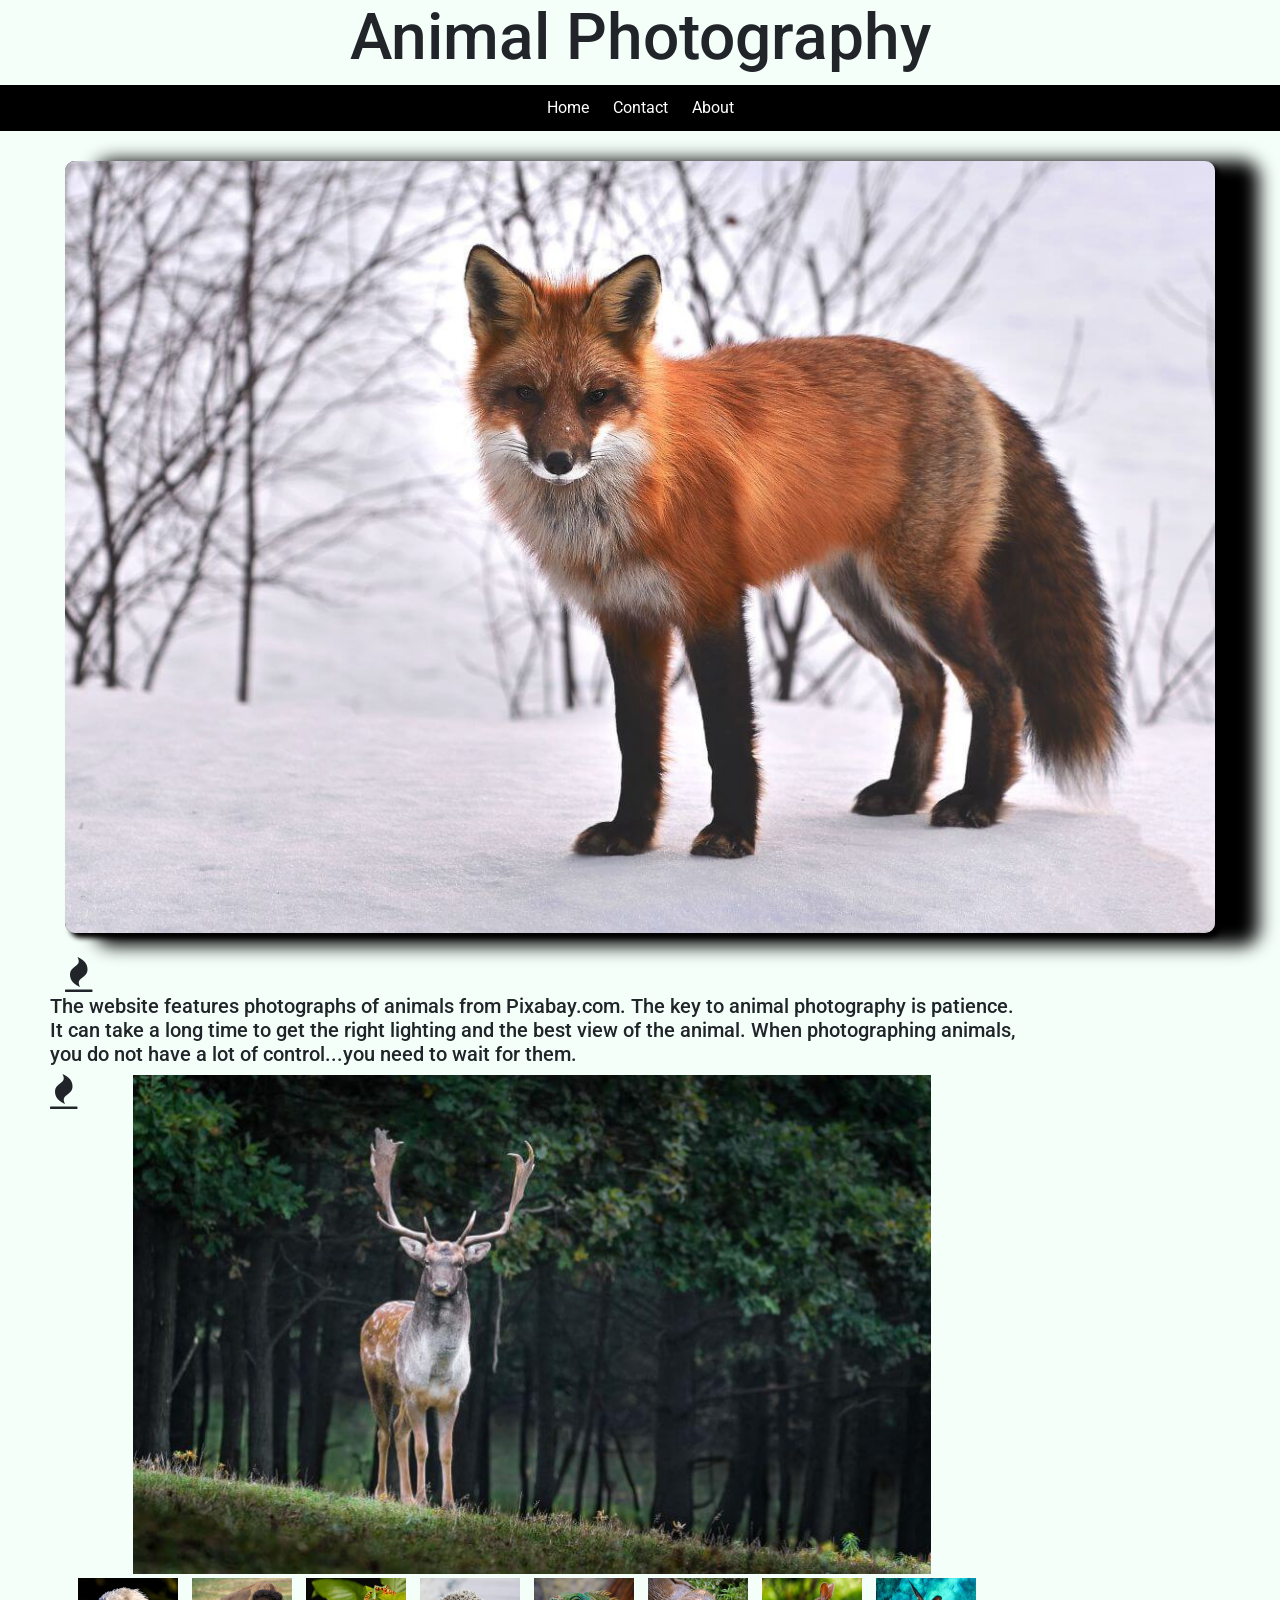
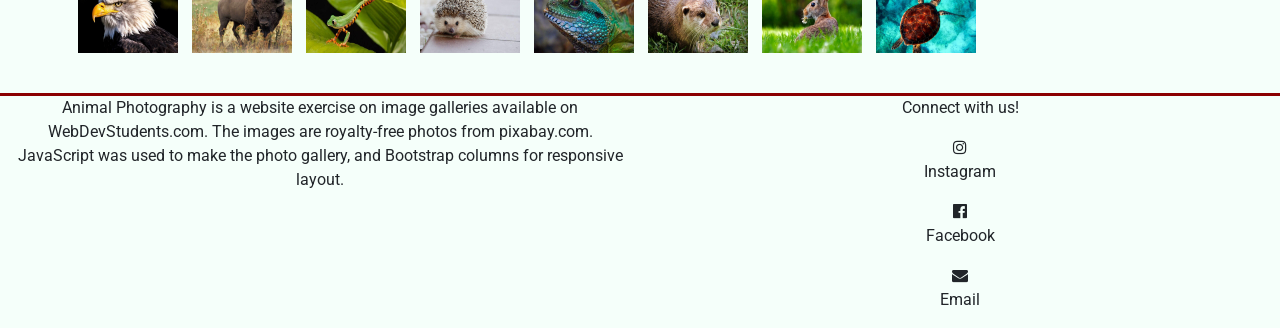
<file: animals/index.html>
<!DOCTYPE html>
<html lang="en">
<head>
	<meta charset="utf-8">
	<meta name="viewport" content="width=device-width, initial-scale=1, minimum-scale=1" />
	<meta name="description" content="This is an example of a meta description. This will often show up in search results so it is important to write a high quality description for each page of a website">
	<title>Animals</title>
	<!-- Bootstrap Stylesheet-->
<link rel="stylesheet" href="https://cdn.jsdelivr.net/npm/bootstrap@4.6.1/dist/css/bootstrap.min.css">
	<link rel="stylesheet" href="https://cdnjs.cloudflare.com/ajax/libs/font-awesome/4.7.0/css/font-awesome.min.css">
	<link rel="stylesheet" href="style.css">
</head>
<body>
	<header>
		<h1>Animal Photography</h1>
	</header>

	<nav>
		<ul>
			<li><a href="index.html">Home</a></li>
			<li><a href="contact.html">Contact</a></li>
			<li><a href="about.html">About</a></li>
		</ul>
	</nav>

	<main>
		<div class="container-fluid">
			<div class="row">
				<div class="col-sm-12">
					<img class="hero-image img-fluid" src="images/fox.jpg" alt="fox" height="400" width="1200"> 
				</div>
			</div>
			<br>
			<div class="row">
				<div class="col-sm-2">
					<i class="fa fa-fire" style="font-size: 35px;"aria-hidden="true"></i>
				</div>
				<div class="row">
				<div class="col-sm-10">
					<h5> The website features photographs of animals from Pixabay.com. The key to animal photography is patience. It can take a long time to get the right lighting and the best view of the animal. When photographing animals, you do not have a lot of control...you need to wait for them. </h5>
				</div>
			</div>
			<div class="row">
				<div class="col-sm-2">
					<i class="fa fa-fire" style="font-size: 35px;"aria-hidden="true"></i>
				</div>
			</div>
			<div class="row">
				<div class="col-sm-12">
					<div class="gallery">
  <div class="preview">
    <img
      id="preview"
      src="images/deer.jpg"
      style="display:block;margin:0 auto;"
      alt=""
      height="600"
      width="800"
    />
  </div>

  <div class="gallery-thumbnails" style="margin:0 auto;text-align:center">
    <img
      onclick="document.getElementById('preview').src=document.getElementById('img1').src"
      id="img1"
      src="images/adler.jpg"
      alt=""
    />
    <img
      onclick="document.getElementById('preview').src= document.getElementById('img2').src;"
      id="img2"
      src="images/bison.jpg"
      alt=""
    />
    <img
      onclick="document.getElementById('preview').src = document.getElementById('img3').src;"
      id="img3"
      src="images/gecko.jpg"
      alt=""
    />
    <img
      onclick="document.getElementById('preview').src = document.getElementById('img4').src;"
      id="img4"
      src="images/hedgehog.jpg"
      alt=""
    />
    <img
      onclick="document.getElementById('preview').src = document.getElementById('img5').src;"
      id="img5"
      src="images/lizard.jpg"
      alt=""
    />
    <img
      onclick="document.getElementById('preview').src = document.getElementById('img6').src;"
      id="img6"
      src="images/otter.jpg"
      alt=""
    />
    <img
      onclick="document.getElementById('preview').src = document.getElementById('img7').src;"
      id="img7"
      src="images/rabbit.jpg"
      alt=""
    />
    <img
      onclick="document.getElementById('preview').src = document.getElementById('img8').src;"
      id="img8"
      src="images/sea.jpg"
      alt=""
    />
  </div>
</div>

		</div>
	</main>
<!--jQuery, Popper, and Bootstrap Javascript files-->
<script src="https://cdn.jsdelivr.net/npm/jquery@3.6.0/dist/jquery.slim.min.js"></script>
<script src="https://cdn.jsdelivr.net/npm/popper.js@1.16.1/dist/umd/popper.min.js"></script>
<script src="https://cdn.jsdelivr.net/npm/bootstrap@4.6.1/dist/js/bootstrap.bundle.min.js"></script>

	<footer>
		<div class="container-fluid">
			<div class="row">
				<div class="col-sm-6">
					<p> Animal Photography is a website exercise on image galleries available on WebDevStudents.com. The images are royalty-free photos from pixabay.com. JavaScript was used to make the photo gallery, and Bootstrap columns for responsive layout. </p>
				</div>
				<div class="col-sm-6">
					<p> Connect with us! </p>
					<i class="fa fa-instagram" aria-hidden="true"></i> <p> Instagram </p>
					<i class="fa fa-facebook-official" aria-hidden="true"></i>
					<p> Facebook </p>
					<i class="fa fa-envelope" aria-hidden="true"></i>
					<p> Email </p>
				</div>
			</div>
		</div>
	</footer>
</body>
</html>
</file>
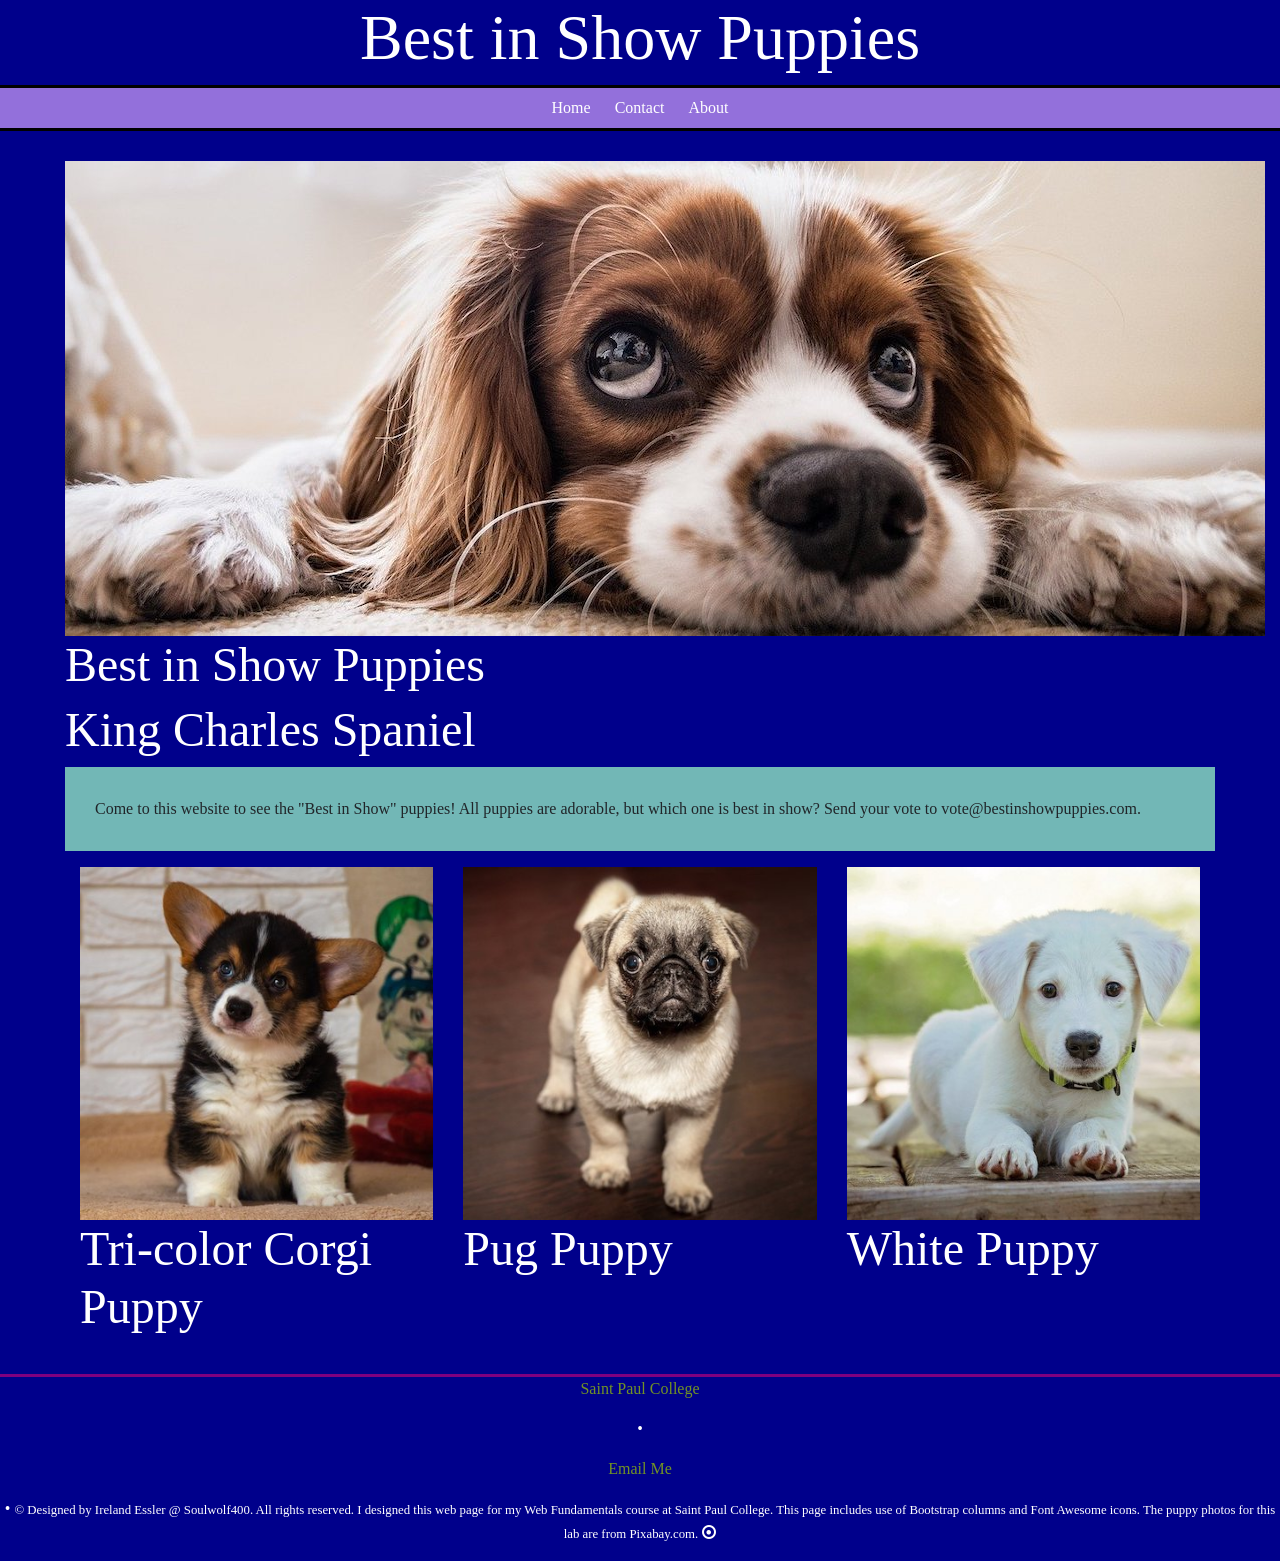
<file: puppies/index.html>
<!DOCTYPE html>
<html lang="en">
<head>
	<meta charset="utf-8">
	<meta name="viewport" content="width=device-width, initial-scale=1, minimum-scale=1" />
	<meta name="description" content="This is an example of a meta description. This will often show up in search results so it is important to write a high quality description for each page of a website">
	<title>Best in show puppies</title>
	<!-- Bootstrap Stylesheet-->
<link rel="stylesheet" href="https://cdn.jsdelivr.net/npm/bootstrap@4.6.1/dist/css/bootstrap.min.css">
	<link rel="stylesheet" href="https://cdnjs.cloudflare.com/ajax/libs/font-awesome/4.7.0/css/font-awesome.min.css">
	<link rel="stylesheet" href="style.css">
</head>
<body>
	<header>
		<h1>Best in Show Puppies</h1>
	</header>

	<nav>
		<ul>
			<li><a href="index.html">Home</a></li>
			<li><a href="contact.html">Contact</a></li>
			<li><a href="about.html">About</a></li>
		</ul>
	</nav>

	<main>
	<div class="container-fluid">
	<div class="row">
		<div class="col-sm-12">
			<img src="images/header.jpg" alt="dog#1">
			<h2>Best in Show Puppies</h2>
				<h3>King Charles Spaniel</h3>
				<blockquote>Come to this website to see the "Best in Show" puppies! All puppies are adorable, but which one is best in show? Send your vote to vote@bestinshowpuppies.com.</blockquote>
			<div class="home-hero">
			</div>
		</div>
	</div>
	<div class="container-fluid">
	<div class="row">
		<div class="col-sm-4">
			<img src="images/corgi.jpg" alt="corgi" class="img-fluid">
			<h3>Tri-color Corgi Puppy</h3>
		</div>
		<div class="col-sm-4">
			<img src="images/pug.jpg" alt="pug" class="img-fluid">
			<h3>Pug Puppy</h3>
		</div>
		<div class="col-sm-4">
			<img src="images/white-puppy.jpg" alt="pup" class="img-fluid">
			<h3>White Puppy</h3>
		</div>
	</div>

		

	</main>
<!--jQuery, Popper, and Bootstrap Javascript files-->
<script src="https://cdn.jsdelivr.net/npm/jquery@3.6.0/dist/jquery.slim.min.js"></script>
<script src="https://cdn.jsdelivr.net/npm/popper.js@1.16.1/dist/umd/popper.min.js"></script>
<script src="https://cdn.jsdelivr.net/npm/bootstrap@4.6.1/dist/js/bootstrap.bundle.min.js"></script>

	<footer>
		<p><a href="https://saintpaul.edu"target="_blank">Saint Paul College</a><br><p> &bull;
		<p><a href="mailto:me@mycoolwebsite.com">Email Me</a><br><p> &bull;
		
		<small>&copy; Designed by Ireland Essler @ Soulwolf400. All rights reserved. I designed this web page for my Web Fundamentals course at Saint Paul College. This page includes use of Bootstrap columns and Font Awesome icons. The puppy photos for this lab are from Pixabay.com.</small>
		<i class="fa fa-dot-circle-o" aria-hidden="true"></i>
	</footer>

</body>
</html>
</file>
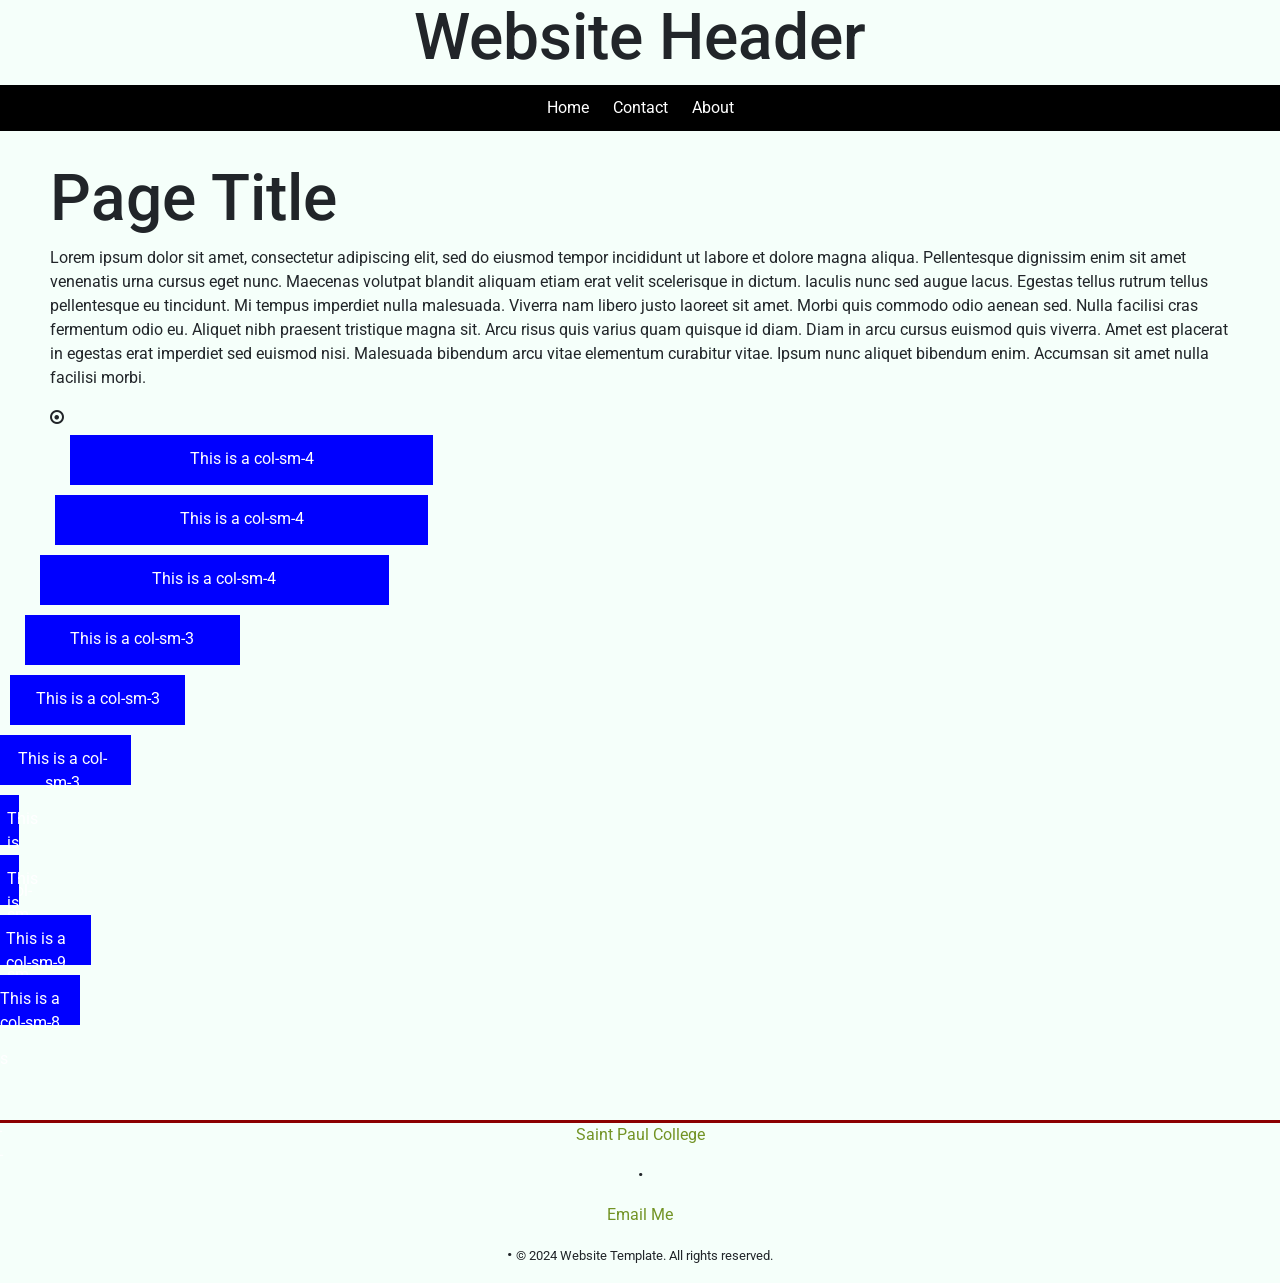
<file: animals/columns.html>
<!DOCTYPE html>
<html lang="en">
<head>
	<meta charset="utf-8">
	<meta name="viewport" content="width=device-width, initial-scale=1, minimum-scale=1" />
	<meta name="description" content="This is an example of a meta description. This will often show up in search results so it is important to write a high quality description for each page of a website">
	<title>Ireland Programmer Portfolio::Home</title>
	<!-- Bootstrap Stylesheet-->
<link rel="stylesheet" href="https://cdn.jsdelivr.net/npm/bootstrap@4.6.1/dist/css/bootstrap.min.css">
	<link rel="stylesheet" href="https://cdnjs.cloudflare.com/ajax/libs/font-awesome/4.7.0/css/font-awesome.min.css">
	<link rel="stylesheet" href="style.css">
	<style>
	   .col-sm-4 p, .col-sm-3 p, .col-sm-9 p,.col-sm-8 p{
	      background-color: blue;
	      height: 50px;
	      width: 100%;
	      margin: 5px;
	      padding: 12px;
	      color: white;
	      text-align: center;
	   }
	</style>

</head>
<body>
	<header>
		<h1>Website Header</h1>
	</header>

	<nav>
		<ul>
			<li><a href="index.html">Home</a></li>
			<li><a href="contact.html">Contact</a></li>
			<li><a href="about.html">About</a></li>
		</ul>
	</nav>

	<main>
		<h1>Page Title</h1>
		<p>Lorem ipsum dolor sit amet, consectetur adipiscing elit, sed do eiusmod tempor incididunt ut labore et dolore magna aliqua. Pellentesque dignissim enim sit amet venenatis urna cursus eget nunc. Maecenas volutpat blandit aliquam etiam erat velit scelerisque in dictum. Iaculis nunc sed augue lacus. Egestas tellus rutrum tellus pellentesque eu tincidunt. Mi tempus imperdiet nulla malesuada. Viverra nam libero justo laoreet sit amet. Morbi quis commodo odio aenean sed. Nulla facilisi cras fermentum odio eu. Aliquet nibh praesent tristique magna sit. Arcu risus quis varius quam quisque id diam. Diam in arcu cursus euismod quis viverra. Amet est placerat in egestas erat imperdiet sed euismod nisi. Malesuada bibendum arcu vitae elementum curabitur vitae. Ipsum nunc aliquet bibendum enim. Accumsan sit amet nulla facilisi morbi.</p>
		<i class="fa fa-dot-circle-o" aria-hidden="true"></i>
		<div class="container-fluid">
	<div class="row">
		<div class="col-sm-4">
		</div>
		<div class="col-sm-4">
		</div>
		<div class="col-sm-4">
		</div>
	</div>
	<div class="row">
		<div class="col-sm-6">
		</div>
		<div class="col-sm-6">
		</div>
	</div>
     <div class="row">
          <div class="col-sm-4">
                   <p>This is a col-sm-4</p>
               </div>
                    <div class="row">
          <div class="col-sm-4">
                   <p>This is a col-sm-4</p>
               </div>
                    <div class="row">
          <div class="col-sm-4">
                   <p>This is a col-sm-4</p>
               </div>
                   <div class="row">
          <div class="col-sm-3">
                   <p>This is a col-sm-3</p>
               </div>
                   <div class="row">
          <div class="col-sm-3">
                   <p>This is a col-sm-3</p>
               </div>
                   <div class="row">
          <div class="col-sm-3">
                   <p>This is a col-sm-3</p>
                   <div class="row">
          <div class="col-sm-3">
                   <p>This is a col-sm-3</p>
               </div>
           </div>
           <div class="row">
          <div class="col-sm-3">
                   <p>This is a col-sm-3</p>
               </div>
               <div class="row">
          <div class="col-sm-9">
                   <p>This is a col-sm-9</p>
               </div>
           </div>
           <div class="row">
          <div class="col-sm-8">
                   <p>This is a col-sm-8</p>
               </div>
               <div class="row">
          <div class="col-sm-4">
                   <p>This is a col-sm-4</p>
               </div>
           </div>
       </div>
	</main>
<!--jQuery, Popper, and Bootstrap Javascript files-->
<script src="https://cdn.jsdelivr.net/npm/jquery@3.6.0/dist/jquery.slim.min.js"></script>
<script src="https://cdn.jsdelivr.net/npm/popper.js@1.16.1/dist/umd/popper.min.js"></script>
<script src="https://cdn.jsdelivr.net/npm/bootstrap@4.6.1/dist/js/bootstrap.bundle.min.js"></script>

	<footer>
		<p><a href="https://saintpaul.edu"target="_blank">Saint Paul College</a><br><p> &bull;
		<p><a href="mailto:me@mycoolwebsite.com">Email Me</a><br><p> &bull;
		
		<small>&copy; 2024 Website Template. All rights reserved.</small>
	</footer>

</body>
</html>
</file>
<file: animals/style.css>
@import url('https://fonts.googleapis.com/css2?family=Roboto:ital,wght@0,100..900;1,100..900&display=swap');
body{
	font-family: "Roboto", sans-serif;
	background-color:mintcream;
	margin: 0;
}

header{
	text-align: center;
}
a:link{
	color: #729324;
}
a:visited{
	color: #6b503b;
}
a:hover{
	color: blue;
}
a:active{
	color: teal;
}
nav{
  text-align: center;
  background-color: black;
  border-top: 3px solid black;
  border-bottom: 3px solid black;
}
nav ul {
list-style-type: none;
padding: 0;
margin: 8px 0;
}
nav li{
  display: inline;
  padding: 10px;
}
nav a{
  text-decoration: none;
}
nav a:link{
  color: white;
}
nav a:visited{
  color: white;
}
nav a:hover{
  color: #763C28;
}
nav a:active{
  color: green;
}
main{
	max-width: 1200px;
	margin: 20px auto;
	padding: 10px;
}
footer{
	border-top: darkred 3px solid;
	text-align:center;
}
.logo{
	max-width: 100%;
	height: auto;
	padding-top: 15px;
}
.gallery .preview{
    width: 100%;
    height: auto;
}

.gallery .gallery-thumbnails img {
    width: 100px;
    height: 75px;
    margin: 3px 10px 10px 0;
}

.gallery .gallery-thumbnails img:hover {
    opacity: 0.8;
    cursor: pointer;
}

.gallery .preview img#preview {
    padding: 1px;
    max-width: 100%;
    height: auto;
    margin: 0 auto !important;
    display: block !important;
}
/*CSS without a media query--applies to all sizes unless overridden*/
h1{
		font-size: 4em;
 }
/* CSS Adjustments for Tablets */
@media only screen and (max-width: 1024px) {
	h1{
		font-size: 1.8em;
}
}
/* CSS Adjustments for Smartphones */
@media only screen and (max-width: 768px) {
	h1{
		font-size: 1.5em;
	}
}
.hero-image{
box-shadow: 5px 5px 5px 0px #000000, inset 4px 4px 15px 0px #000000, 37px 6px 18px 7px #000000;
border-radius: 10px;
}
</file>
<file: puppies/style.css>
@import url('https://fonts.googleapis.com/css2?family=Slabo+27px&display=swap');
body{
	font-family: "Slabo", serif;
	background-color:darkblue;
	margin: 0;
}

header{
	text-align: center;
}
a:link{
	color: #729324;
}
a:visited{
	color: #6b503b;
}
a:hover{
	color: blue;
}
a:active{
	color: teal;
}
nav{
  text-align: center;
  background-color: mediumpurple;
  border-top: 3px solid black;
  border-bottom: 3px solid black;
}
nav ul {
list-style-type: none;
padding: 0;
margin: 8px 0;
}
nav li{
  display: inline;
  padding: 10px;
}
nav a{
  text-decoration: none;
}
nav a:link{
  color: white;
}
nav a:visited{
  color: white;
}
nav a:hover{
  color: #763C28;
}
nav a:active{
  color: green;
}
main{
	max-width: 1200px;
	margin: 20px auto;
	padding: 10px;
}
footer{
	border-top: purple 3px solid;
	text-align:center;
	color: white;
}
.logo{
	max-width: 100%;
	height: auto;
	padding-top: 15px;
}
/*CSS without a media query--applies to all sizes unless overridden*/
h1{
		font-size: 4em;
		color: white;
 }
 h2{
 	font-size: 3em;
 	color: white;
 }
 h3{
 	font-size: 3em;
 	color: white;
 }
 blockquote{
		background-color: #72b7b6;
		border-left: 10px white;
		padding: 30px;
	}
/* CSS Adjustments for Tablets */
@media only screen and (max-width: 1024px) {
	h1{
		font-size: 1.8em;
		color: white;
}
h2{
 	font-size: 1.8em;
 	color: white;
 }
 h3{
 	font-size: 1.8em;
 	color: white;
}
/* CSS Adjustments for Smartphones */
@media only screen and (max-width: 768px) {
	h1{
		font-size: 1.5em;
		color: white;
	}
	h2{
 	font-size: 1.5em;
 	color: white;
 }
 h3{
 	font-size: 1.5em;
 	color: white;
	.fa{
		font-size: 1.5em;
		color: darkred;
	}
	.home-hero{
		background-image: url(images/header.jpg);
		height: 475px;
		background-size: cover;
		background-position: center;
		color: #042837;
		padding: 10px 10px 10px 30px;
	}
	img{
		display: block;
		margin: 0 auto;
	}
}
</file>
